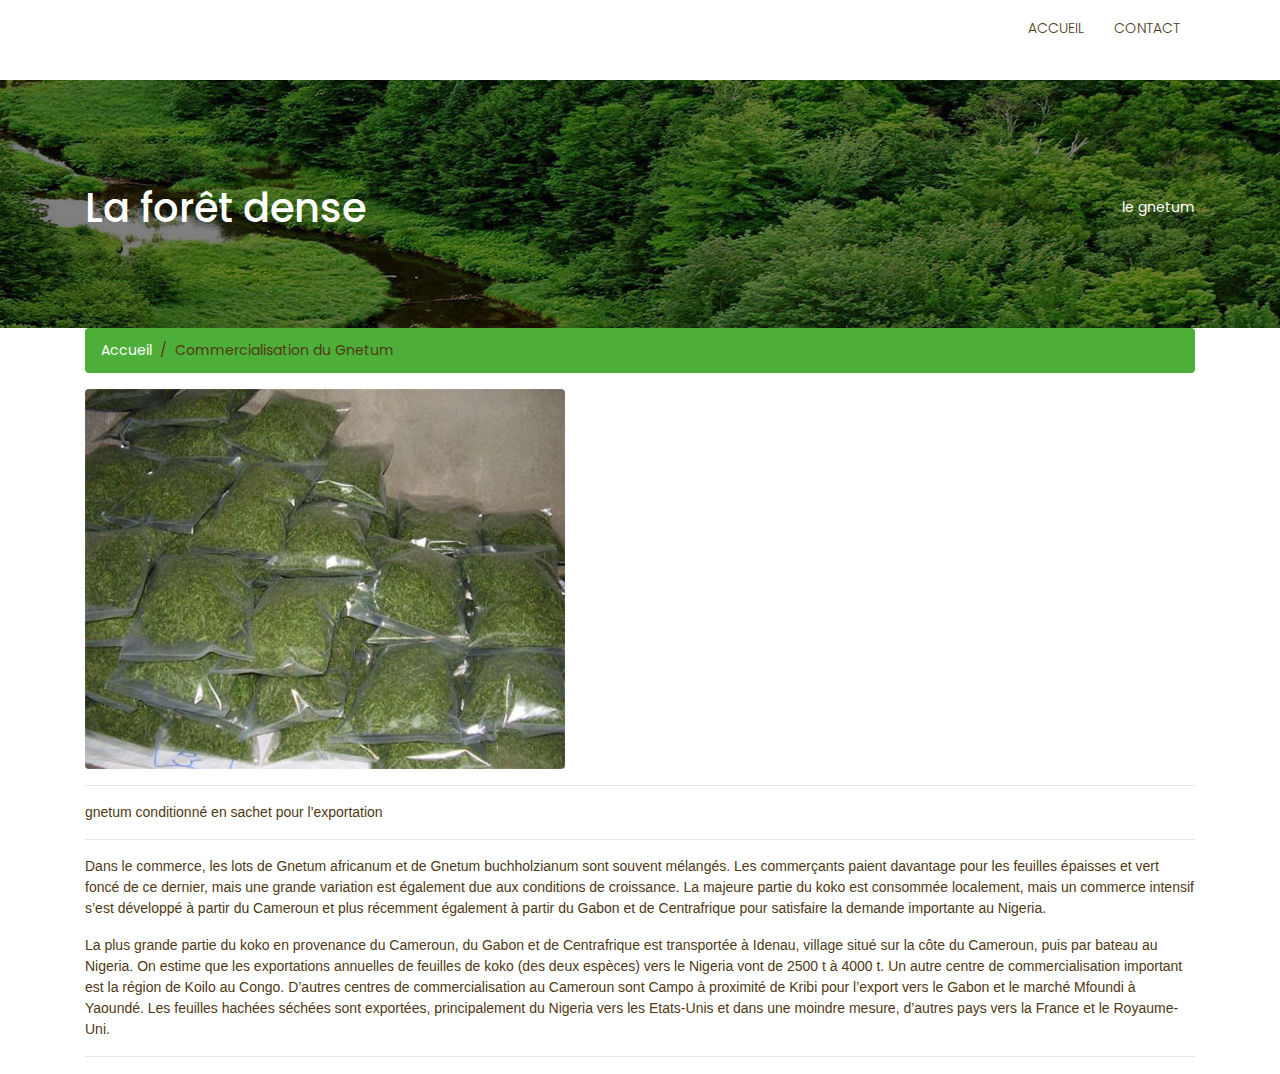
<file: commercialisation.html>
<!DOCTYPE html>
<html lang="en">
<head>
	<meta charset="utf-8">
	<meta name="viewport" content="width=device-width, initial-scale=1, shrink-to-fit=no">
	<meta name="description" content="">
	<meta name="author" content="">
	<title>Le GNETUM en Afrique Centrale - Commercialisation</title>
	<!-- Bootstrap core CSS -->
	<link href="vendor/bootstrap/css/bootstrap.min.css" rel="stylesheet">
	<!-- Fontawesome CSS -->
	<link href="css/all.css" rel="stylesheet">
	<!-- Custom styles for this template -->
	<link href="css/style.css" rel="stylesheet">
   <style>
      p{
         font-family:Verdana, Geneva, Tahoma, sans-serif;
         
      }
   </style>
</head>
<body>
    <!-- Navigation -->
    <nav class="navbar fixed-top navbar-expand-lg navbar-dark bg-light top-nav fixed-top">
        <div class="container">
            <a class="navbar-brand" href="index.html">
            <!-- <img src="images/logo.png" alt="logo" /> -->
            </a>
            <button class="navbar-toggler navbar-toggler-right" type="button" data-toggle="collapse" data-target="#navbarResponsive" aria-controls="navbarResponsive" aria-expanded="false" aria-label="Toggle navigation">
				<span class="fas fa-bars"></span>
            </button>
            <div class="collapse navbar-collapse" id="navbarResponsive">
               <ul class="navbar-nav ml-auto">
                  <li class="nav-item">
                     <a class="nav-link" href="index.html">Accueil</a>
                  </li>
                  
                  
                 
                  <li class="nav-item">
                     <a class="nav-link" href="contact.html">Contact</a>
                  </li>
               </ul>
            </div>
        </div>
    </nav>
	
	<!-- full Title -->
	<div class="full-title">
		<div class="container">
			<!-- Page Heading/Breadcrumbs -->
			<h1 class="mt-4 mb-3"> La forêt dense
				<small>le gnetum</small>
			</h1>
		</div>
	</div>

    <!-- Page Content -->
    <div class="container">
		<div class="breadcrumb-main">
			<ol class="breadcrumb">
				<li class="breadcrumb-item">
					<a href="index.html">Accueil</a>
				</li>
				<li class="breadcrumb-item ">Commercialisation du Gnetum</li>
			</ol>
		</div>

		<div class="row">
        <!-- Post Content Column -->
			<div class="col-lg-12">

				<!-- Preview Image -->
				<img class="img-fluid rounded" src="KOKO/koko16-1.jpg" alt="" />
				<hr>
					<!-- Date/Time -->
					<p>gnetum conditionné en sachet pour l'exportation</p>
				<hr>
				<!-- Post Content -->
				<p>Dans le commerce, les lots de Gnetum africanum et de Gnetum buchholzianum sont souvent mélangés. 
               Les commerçants paient davantage pour les feuilles épaisses et vert foncé de ce dernier, mais une 
               grande variation est également due aux conditions de croissance. La majeure partie du koko est 
               consommée localement, mais un commerce intensif s’est développé à partir du Cameroun et plus 
               récemment également à partir du Gabon et de Centrafrique pour satisfaire la demande importante 
               au Nigeria. 
            </p>

				<p>
               La plus grande partie du koko en provenance du Cameroun, du Gabon et de Centrafrique 
               est transportée à Idenau, village situé sur la côte du Cameroun, puis par bateau au Nigeria. 
               On estime que les exportations annuelles de feuilles de koko (des deux espèces) 
               vers le Nigeria vont de 2500 t à 4000 t. Un autre centre de commercialisation important 
               est la région de Koilo au Congo. D’autres centres de commercialisation au Cameroun sont Campo à 
               proximité de Kribi pour l’export vers le Gabon et le marché Mfoundi à Yaoundé.
               Les feuilles hachées séchées sont exportées, principalement du Nigeria vers les Etats-Unis et 
               dans une moindre mesure, d’autres pays vers la France et le Royaume-Uni.
            </p>
            
				

			<hr>

			
			

         
        <!-- Sidebar Widgets Column -->
        <div class="col-md-4 blog-right-side">

          <!-- Search Widget -->
         

          <!-- Categories Widget -->   

          <!-- Side Widget -->
         
        </div>

      </div>
      <!-- /.row -->

    </div>
    <!-- /.container -->

    <!--footer starts from here-->
    
<!-- Bootstrap core JavaScript -->
<script src="vendor/jquery/jquery.min.js"></script>
<script src="vendor/bootstrap/js/bootstrap.bundle.min.js"></script>
</body>
</html>
</file>
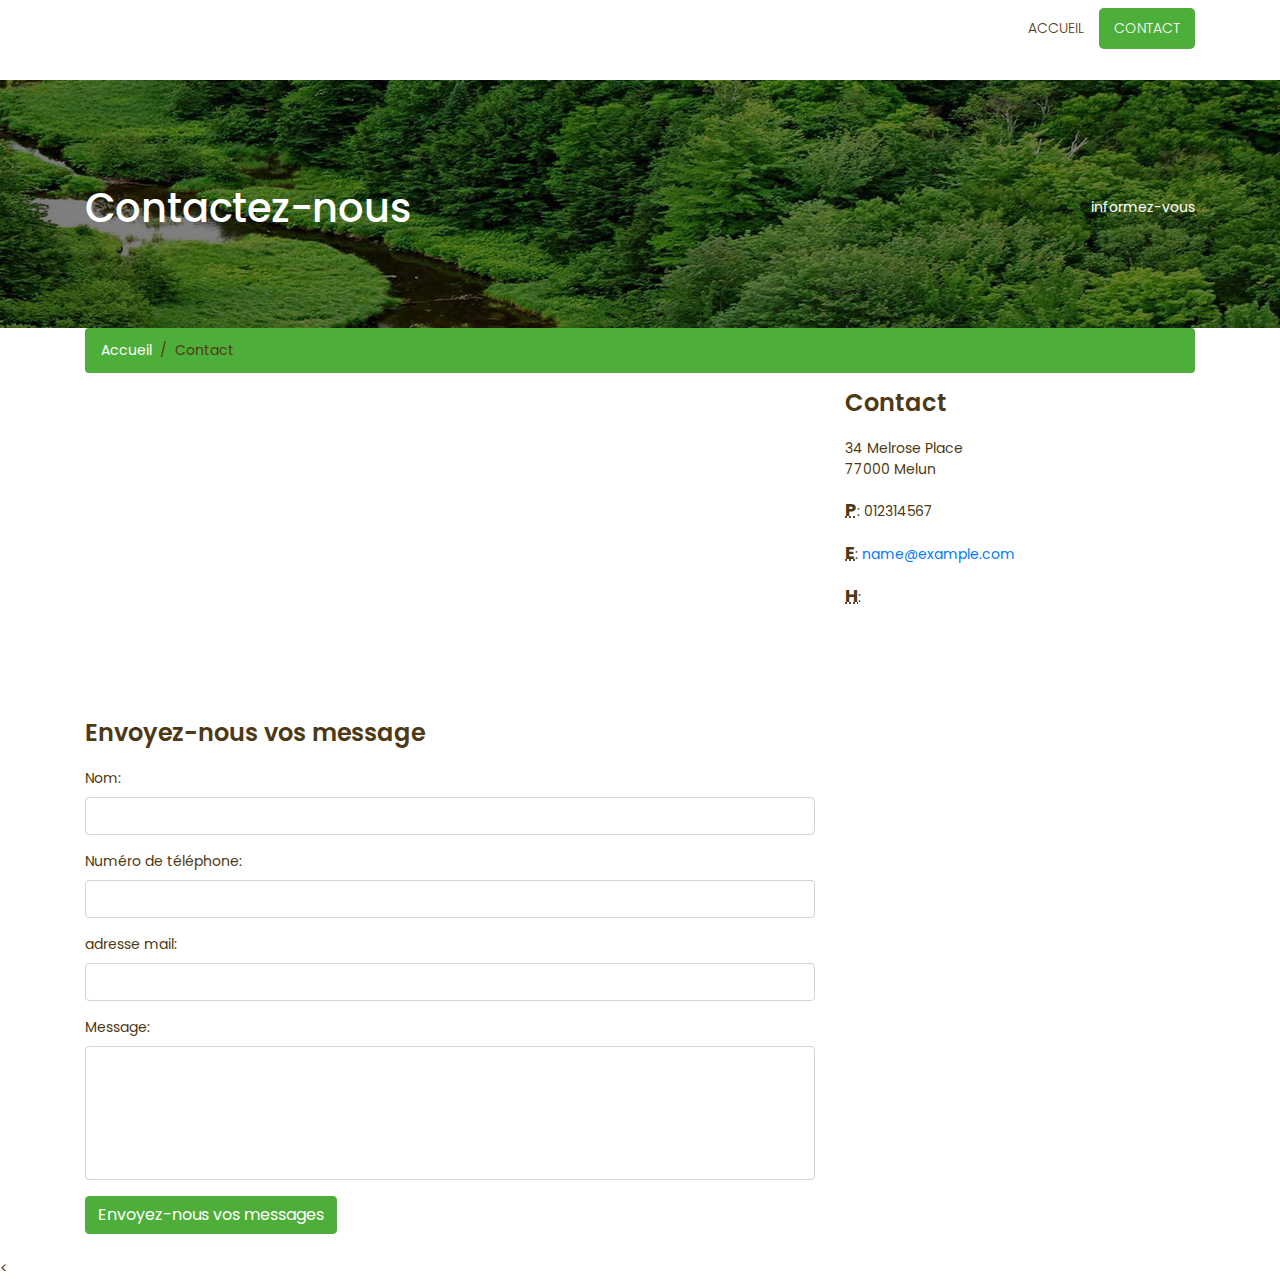
<file: contact.html>
<!DOCTYPE html>
<html lang="en">
<head>
	<meta charset="utf-8">
	<meta name="viewport" content="width=device-width, initial-scale=1, shrink-to-fit=no">
	<meta name="description" content="">
	<meta name="author" content="">
	<title>Le GNETUM en Afrique Centrale - Contact </title>
	<!-- Bootstrap core CSS -->
	<link href="vendor/bootstrap/css/bootstrap.min.css" rel="stylesheet">
	<!-- Fontawesome CSS -->
	<link href="css/all.css" rel="stylesheet">
	<!-- Custom styles for this template -->
	<link href="css/style.css" rel="stylesheet">
</head>
<body>
    <!-- Navigation -->
    <nav class="navbar fixed-top navbar-expand-lg navbar-dark bg-light top-nav fixed-top">
        <div class="container">
            <a class="navbar-brand" href="index.html">
            <!-- <img src="images/logo.png" alt="logo" /> -->
            </a>
            <button class="navbar-toggler navbar-toggler-right" type="button" data-toggle="collapse" data-target="#navbarResponsive" aria-controls="navbarResponsive" aria-expanded="false" aria-label="Toggle navigation">
				<span class="fas fa-bars"></span>
            </button>
            <div class="collapse navbar-collapse" id="navbarResponsive">
               <ul class="navbar-nav ml-auto">
                  <li class="nav-item">
                     <a class="nav-link" href="index.html">Accueil</a>
                  </li>
                  
                  
                  
                  
                  <li class="nav-item">
                     <a class="nav-link active" href="contact.html">Contact</a>
                  </li>
               </ul>
            </div>
        </div>
    </nav>
	
	<!-- full Title -->
	<div class="full-title">
		<div class="container">
			<!-- Page Heading/Breadcrumbs -->
			<h1 class="mt-4 mb-3">Contactez-nous
				<small>informez-vous</small>
			</h1>
		</div>
	</div>

    <!-- Page Content -->
    <div class="container">
		<div class="breadcrumb-main">
			<ol class="breadcrumb">
				<li class="breadcrumb-item">
					<a href="index.html">Accueil</a>
				</li>
				<li class="breadcrumb-item active">Contact</li>
			</ol>
		</div>

      <!-- Content Row -->
      <div class="row">
        <!-- Map Column -->
        <div class="col-lg-8 mb-4">
          <!-- Embedded Google Map -->
          <iframe width="100%" height="300px" frameborder="0" scrolling="no" marginheight="0" marginwidth="0" src="http://maps.google.com/maps?hl=en&amp;ie=UTF8&amp;ll=37.0625,-95.677068&amp;spn=56.506174,79.013672&amp;t=m&amp;z=4&amp;output=embed"></iframe>
        </div>
        <!-- Contact Details Column -->
        <div class="col-lg-4 mb-4 contact-right">
          <h3>Contact </h3>
          <p>
            34 Melrose Place
            <br> 77000 Melun
            <br>
          </p>
          <p>
            <abbr title="Téléphone">P</abbr>: 012314567
          </p>
          <p>
            <abbr title="Email">E</abbr>:
            <a href="mailto:name@example.com">name@example.com
            </a>
          </p>
          <p>
            <abbr title="Hours">H</abbr>: 
          </p>
        </div>
      </div>
      <!-- /.row -->

      <!-- Contact Form -->
      <!-- In order to set the email address and subject line for the contact form go to the bin/contact_me.php file. -->
      <div class="row">
        <div class="col-lg-8 mb-4 contact-left">
          <h3>Envoyez-nous vos message</h3>
          <form name="sentMessage" id="contactForm" novalidate>
            <div class="control-group form-group">
              <div class="controls">
                <label>Nom:</label>
                <input type="text" class="form-control" id="name" required data-validation-required-message="Please enter your name.">
                <p class="help-block"></p>
              </div>
            </div>
            <div class="control-group form-group">
              <div class="controls">
                <label>Numéro de téléphone:</label>
                <input type="tel" class="form-control" id="phone" required data-validation-required-message="Please enter your phone number.">
              </div>
            </div>
            <div class="control-group form-group">
              <div class="controls">
                <label>adresse mail:</label>
                <input type="email" class="form-control" id="email" required data-validation-required-message="Please enter your email address.">
              </div>
            </div>
            <div class="control-group form-group">
              <div class="controls">
                <label>Message:</label>
                <textarea rows="5" cols="100" class="form-control" id="message" required data-validation-required-message="Please enter your message" maxlength="999" style="resize:none"></textarea>
              </div>
            </div>
            <div id="success"></div>
            <!-- For success/fail messages -->
            <button type="submit" class="btn btn-primary" id="sendMessageButton">Envoyez-nous vos messages</button>
          </form>
        </div>

      </div>
      <!-- /.row -->

    </div>
    <!-- /.container -->

    
		<

<!-- Bootstrap core JavaScript -->
<script src="vendor/jquery/jquery.min.js"></script>
<script src="vendor/bootstrap/js/bootstrap.bundle.min.js"></script>
<!-- Contact form JavaScript -->
<script src="js/jqBootstrapValidation.js"></script>
<script src="js/contact_me.js"></script>
</body>
</html>
</file>
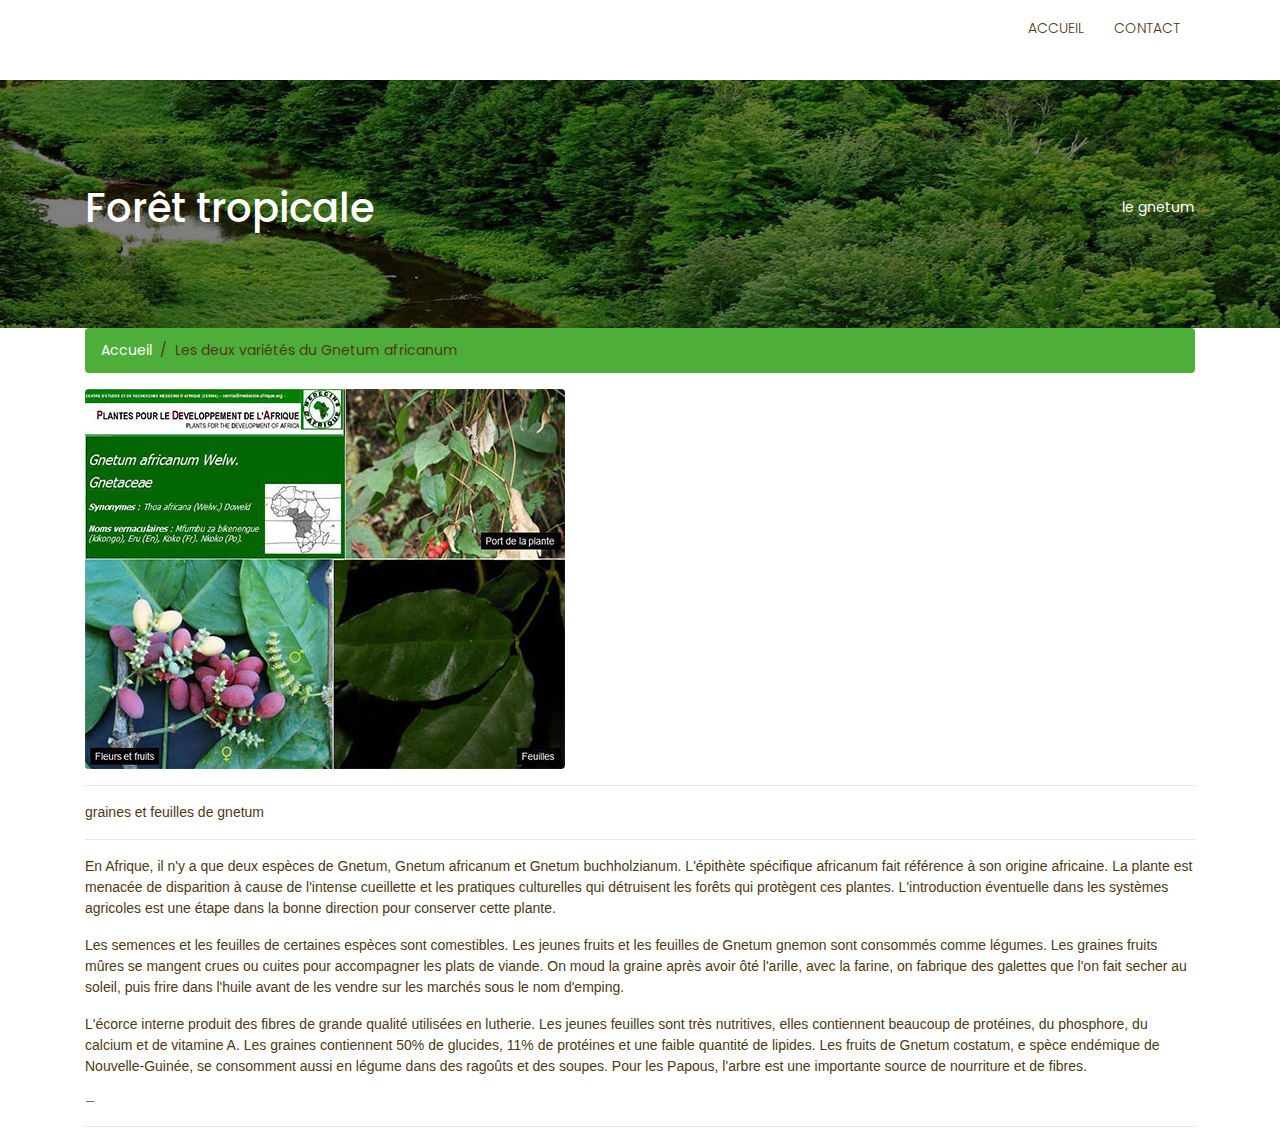
<file: differentes-variétés.html>
<!DOCTYPE html>
<html lang="en">
<head>
	<meta charset="utf-8">
	<meta name="viewport" content="width=device-width, initial-scale=1, shrink-to-fit=no">
	<meta name="description" content="">
	<meta name="author" content="">
	<title>N & LW Lawn Care - Landscaping Bootstrap4 HTML5 Responsive Template </title>
	<!-- Bootstrap core CSS -->
	<link href="vendor/bootstrap/css/bootstrap.min.css" rel="stylesheet">
	<!-- Fontawesome CSS -->
	<link href="css/all.css" rel="stylesheet">
	<!-- Custom styles for this template -->
	<link href="css/style.css" rel="stylesheet">
   <style>
      p{
         font-family:Verdana, Geneva, Tahoma, sans-serif;
         
      }
   </style>
</head>
<body>
    <!-- Navigation -->
    <nav class="navbar fixed-top navbar-expand-lg navbar-dark bg-light top-nav fixed-top">
        <div class="container">
            <a class="navbar-brand" href="index.html">
            <!-- <img src="images/logo.png" alt="logo" /> -->
            </a>
            <button class="navbar-toggler navbar-toggler-right" type="button" data-toggle="collapse" data-target="#navbarResponsive" aria-controls="navbarResponsive" aria-expanded="false" aria-label="Toggle navigation">
				<span class="fas fa-bars"></span>
            </button>
            <div class="collapse navbar-collapse" id="navbarResponsive">
               <ul class="navbar-nav ml-auto">
                  <li class="nav-item">
                     <a class="nav-link" href="index.html">Accueil</a>
                  </li>
                  
                  
                  
                  
                  <li class="nav-item">
                     <a class="nav-link" href="contact.html">Contact</a>
                  </li>
               </ul>
            </div>
        </div>
    </nav>
	
	<!-- full Title -->
	<div class="full-title">
		<div class="container">
			<!-- Page Heading/Breadcrumbs -->
			<h1 class="mt-4 mb-3">Forêt tropicale
				<small>le gnetum</small>
			</h1>
		</div>
	</div>

    <!-- Page Content -->
    <div class="container">
		<div class="breadcrumb-main">
			<ol class="breadcrumb">
				<li class="breadcrumb-item">
					<a href="index.html">Accueil</a>
				</li>
				<li class="breadcrumb-item ">Les deux variétés du Gnetum africanum</li>
			</ol>
		</div>

		<div class="row">
        <!-- Post Content Column -->
			<div class="col-lg-12">

				<!-- Preview Image -->
				<img class="img-fluid rounded" src="KOKO/koko10-1.jpg" alt="" />
				<hr>
					<!-- Date/Time -->
					<p>graines et feuilles de gnetum</p>
				<hr>
				<!-- Post Content -->
				
					<p>En Afrique, il n'y a que deux espèces de Gnetum, Gnetum africanum et Gnetum buchholzianum. 
                  L'épithète spécifique africanum fait référence à son origine africaine.
                  La plante est menacée de disparition à cause de l'intense cueillette et 
                  les pratiques culturelles qui détruisent les forêts qui protègent ces plantes. 
                  L'introduction éventuelle dans les systèmes agricoles est une étape dans la bonne 
                  direction pour conserver cette plante.
                  </p>
                  <p>Les semences et les feuilles de certaines espèces sont comestibles. 
                     Les jeunes fruits et les feuilles de Gnetum gnemon sont consommés 
                     comme légumes. Les graines fruits mûres se mangent crues ou cuites 
                     pour accompagner les plats de viande. On moud la graine après avoir 
                     ôté l'arille, avec la farine, on fabrique des galettes que l'on fait
                      secher au soleil, puis frire dans l'huile avant de les vendre sur
                       les marchés sous le nom d'emping. 
                     </p> 
                       <p>L'écorce interne produit des 
                       fibres de grande qualité utilisées en lutherie. Les jeunes 
                       feuilles sont très nutritives, elles contiennent beaucoup de 
                       protéines, du phosphore, du calcium et de vitamine A. 
                       Les graines contiennent 50% de glucides, 11% de protéines et une 
                       faible quantité de lipides. Les fruits de Gnetum costatum, e
                       spèce endémique de Nouvelle-Guinée, se consomment aussi en 
                       légume dans des ragoûts et des soupes. 
                       Pour les Papous, l'arbre est une importante source de nourriture
                        et de fibres.
                  </p>
					<footer class="blockquote-footer">
						<cite title="Source Title"></cite>
					</footer>
				</blockquote>

				

			<hr>

			
			

         
        <!-- Sidebar Widgets Column -->
        <div class="col-md-4 blog-right-side">

          <!-- Search Widget -->
         

          <!-- Categories Widget -->   

          <!-- Side Widget -->
         
        </div>

      </div>
      <!-- /.row -->

    </div>
    <!-- /.container -->

    <!--footer starts from here-->
    
<!-- Bootstrap core JavaScript -->
<script src="vendor/jquery/jquery.min.js"></script>
<script src="vendor/bootstrap/js/bootstrap.bundle.min.js"></script>
</body>
</html>
</file>
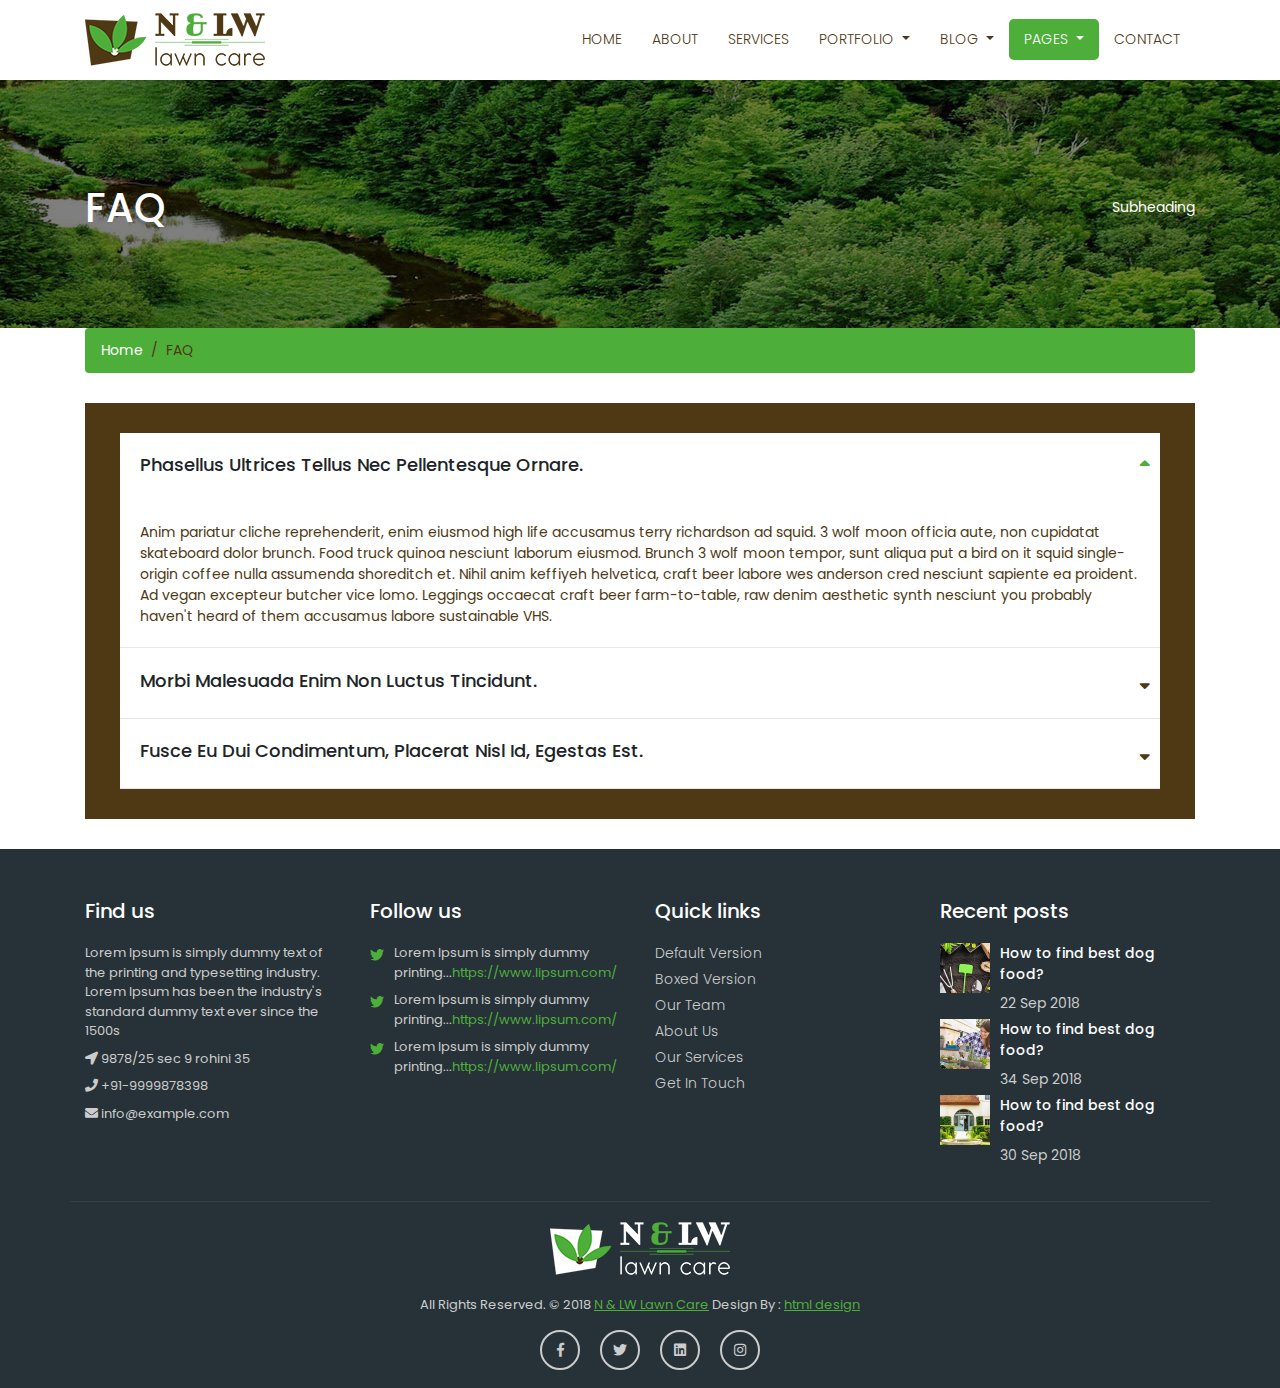
<file: faq.html>
<!DOCTYPE html>
<html lang="en">
<head>
	<meta charset="utf-8">
	<meta name="viewport" content="width=device-width, initial-scale=1, shrink-to-fit=no">
	<meta name="description" content="">
	<meta name="author" content="">
	<title>N & LW Lawn Care - Landscaping Bootstrap4 HTML5 Responsive Template </title>
	<!-- Bootstrap core CSS -->
	<link href="vendor/bootstrap/css/bootstrap.min.css" rel="stylesheet">
	<!-- Fontawesome CSS -->
	<link href="css/all.css" rel="stylesheet">
	<!-- Custom styles for this template -->
	<link href="css/style.css" rel="stylesheet">
</head>
<body>
    <!-- Navigation -->
    <nav class="navbar fixed-top navbar-expand-lg navbar-dark bg-light top-nav fixed-top">
        <div class="container">
            <a class="navbar-brand" href="index.html">
            <img src="images/logo.png" alt="logo" />
            </a>
            <button class="navbar-toggler navbar-toggler-right" type="button" data-toggle="collapse" data-target="#navbarResponsive" aria-controls="navbarResponsive" aria-expanded="false" aria-label="Toggle navigation">
				<span class="fas fa-bars"></span>
            </button>
            <div class="collapse navbar-collapse" id="navbarResponsive">
               <ul class="navbar-nav ml-auto">
                  <li class="nav-item">
                     <a class="nav-link" href="index.html">Home</a>
                  </li>
                  <li class="nav-item">
                     <a class="nav-link" href="about.html">About</a>
                  </li>
                  <li class="nav-item">
                     <a class="nav-link" href="services.html">Services</a>
                  </li>
                  <li class="nav-item dropdown">
                     <a class="nav-link dropdown-toggle" href="#" id="navbarDropdownPortfolio" data-toggle="dropdown" aria-haspopup="true" aria-expanded="false">
                     Portfolio
                     </a>
                     <div class="dropdown-menu dropdown-menu-right" aria-labelledby="navbarDropdownPortfolio">
                        <a class="dropdown-item" href="portfolio-1-col.html">1 Column Portfolio</a>
                        <a class="dropdown-item" href="portfolio-2-col.html">2 Column Portfolio</a>
                        <a class="dropdown-item" href="portfolio-3-col.html">3 Column Portfolio</a>
                        <a class="dropdown-item" href="portfolio-4-col.html">4 Column Portfolio</a>
                        <a class="dropdown-item" href="portfolio-item.html">Single Portfolio Item</a>
                     </div>
                  </li>
                  <li class="nav-item dropdown">
                     <a class="nav-link dropdown-toggle" href="#" id="navbarDropdownBlog" data-toggle="dropdown" aria-haspopup="true" aria-expanded="false">
                     Blog
                     </a>
                     <div class="dropdown-menu dropdown-menu-right" aria-labelledby="navbarDropdownBlog">
                        <a class="dropdown-item" href="blog-home-1.html">Blog Home 1</a>
                        <a class="dropdown-item" href="blog-home-2.html">Blog Home 2</a>
                        <a class="dropdown-item" href="blog-post.html">Blog Post</a>
                     </div>
                  </li>
                  <li class="nav-item dropdown">
                     <a class="nav-link active dropdown-toggle" href="#" id="navbarDropdownBlog" data-toggle="dropdown" aria-haspopup="true" aria-expanded="false">
                     Pages
                     </a>
                     <div class="dropdown-menu dropdown-menu-right" aria-labelledby="navbarDropdownBlog">
                        <a class="dropdown-item" href="faq.html">FAQ</a>
                        <a class="dropdown-item" href="404.html">404</a>
                        <a class="dropdown-item" href="pricing.html">Pricing Table</a>
                     </div>
                  </li>
                  <li class="nav-item">
                     <a class="nav-link" href="contact.html">Contact</a>
                  </li>
               </ul>
            </div>
        </div>
    </nav>

	<!-- full Title -->
	<div class="full-title">
		<div class="container">
			<!-- Page Heading/Breadcrumbs -->
			<h1 class="mt-4 mb-3">FAQ
				<small>Subheading</small>
			</h1>
		</div>
	</div>
	
    <!-- Page Content -->
    <div class="container">
		<div class="breadcrumb-main">
			<ol class="breadcrumb">
				<li class="breadcrumb-item">
					<a href="index.html">Home</a>
				</li>
				<li class="breadcrumb-item active">FAQ</li>
			</ol>
		</div>

		<div class="faq-main">
			<div class="" id="accordion" role="tablist" aria-multiselectable="true">
				<div class="card accordion-single">
				  <div class="card-header" role="tab" id="headingOne">
					<h5 class="mb-0">
					  <a data-toggle="collapse" data-parent="#accordion" href="#collapseOne" aria-expanded="true" aria-controls="collapseOne">Phasellus ultrices tellus nec pellentesque ornare.</a>
					</h5>
				  </div>

				  <div id="collapseOne" class="collapse show" role="tabpanel" aria-labelledby="headingOne">
					<div class="card-body">
					  Anim pariatur cliche reprehenderit, enim eiusmod high life accusamus terry richardson ad squid. 3 wolf moon officia aute, non cupidatat skateboard dolor brunch. Food truck quinoa nesciunt laborum eiusmod. Brunch 3 wolf moon tempor, sunt aliqua put a bird on it squid single-origin coffee nulla assumenda shoreditch et. Nihil anim keffiyeh helvetica, craft beer labore wes anderson cred nesciunt sapiente ea proident. Ad vegan excepteur butcher vice lomo. Leggings occaecat craft beer farm-to-table, raw denim aesthetic synth nesciunt you probably haven't heard of them accusamus labore sustainable VHS.
					</div>
				  </div>
				</div>
				<div class="card accordion-single">
				  <div class="card-header" role="tab" id="headingTwo">
					<h5 class="mb-0">
					  <a class="collapsed" data-toggle="collapse" data-parent="#accordion" href="#collapseTwo" aria-expanded="false" aria-controls="collapseTwo">Morbi malesuada enim non luctus tincidunt.</a>
					</h5>
				  </div>
				  <div id="collapseTwo" class="collapse" role="tabpanel" aria-labelledby="headingTwo">
					<div class="card-body">
					  Anim pariatur cliche reprehenderit, enim eiusmod high life accusamus terry richardson ad squid. 3 wolf moon officia aute, non cupidatat skateboard dolor brunch. Food truck quinoa nesciunt laborum eiusmod. Brunch 3 wolf moon tempor, sunt aliqua put a bird on it squid single-origin coffee nulla assumenda shoreditch et. Nihil anim keffiyeh helvetica, craft beer labore wes anderson cred nesciunt sapiente ea proident. Ad vegan excepteur butcher vice lomo. Leggings occaecat craft beer farm-to-table, raw denim aesthetic synth nesciunt you probably haven't heard of them accusamus labore sustainable VHS.
					</div>
				  </div>
				</div>
				<div class="card accordion-single">
				  <div class="card-header" role="tab" id="headingThree">
					<h5 class="mb-0">
					  <a class="collapsed" data-toggle="collapse" data-parent="#accordion" href="#collapseThree" aria-expanded="false" aria-controls="collapseThree">Fusce eu dui condimentum, placerat nisl id, egestas est.</a>
					</h5>
				  </div>
				  <div id="collapseThree" class="collapse" role="tabpanel" aria-labelledby="headingThree">
					<div class="card-body">
					  Anim pariatur cliche reprehenderit, enim eiusmod high life accusamus terry richardson ad squid. 3 wolf moon officia aute, non cupidatat skateboard dolor brunch. Food truck quinoa nesciunt laborum eiusmod. Brunch 3 wolf moon tempor, sunt aliqua put a bird on it squid single-origin coffee nulla assumenda shoreditch et. Nihil anim keffiyeh helvetica, craft beer labore wes anderson cred nesciunt sapiente ea proident. Ad vegan excepteur butcher vice lomo. Leggings occaecat craft beer farm-to-table, raw denim aesthetic synth nesciunt you probably haven't heard of them accusamus labore sustainable VHS.
					</div>
				  </div>
				</div>
			</div>
		</div>

    </div>
    <!-- /.container -->

    <!--footer starts from here-->
    <footer class="footer">
        <div class="container bottom_border">
            <div class="row">
               <div class="col-lg-3 col-md-6 col-sm-6 col">
					<h5 class="headin5_amrc col_white_amrc pt2">Find us</h5>
					<!--headin5_amrc-->
					<p class="mb10">Lorem Ipsum is simply dummy text of the printing and typesetting industry. Lorem Ipsum has been the industry's standard dummy text ever since the 1500s</p>
					<p><i class="fa fa-location-arrow"></i> 9878/25 sec 9 rohini 35 </p>
					<p><i class="fa fa-phone"></i> +91-9999878398 </p>
					<p><i class="fa fa fa-envelope"></i> info@example.com </p>
               </div>
               <div class="col-lg-3 col-md-6 col-sm-6 col">
					<h5 class="headin5_amrc col_white_amrc pt2">Follow us</h5>
					<!--headin5_amrc ends here-->
					<ul class="footer_ul2_amrc">
						<li>
							<a href="#"><i class="fab fa-twitter fleft padding-right"></i> </a>
							<p>Lorem Ipsum is simply dummy printing...<a href="#">https://www.lipsum.com/</a></p>
						</li>
						<li>
							<a href="#"><i class="fab fa-twitter fleft padding-right"></i> </a>
							<p>Lorem Ipsum is simply dummy printing...<a href="#">https://www.lipsum.com/</a></p>
						</li>
						<li>
							<a href="#"><i class="fab fa-twitter fleft padding-right"></i> </a>
							<p>Lorem Ipsum is simply dummy printing...<a href="#">https://www.lipsum.com/</a></p>
						</li>
					</ul>
					<!--footer_ul2_amrc ends here-->
				</div>
				<div class="col-lg-3 col-md-6 col-sm-6">
					<h5 class="headin5_amrc col_white_amrc pt2">Quick links</h5>
					<!--headin5_amrc-->
					<ul class="footer_ul_amrc">
						<li><a href="#">Default Version</a></li>
						<li><a href="#">Boxed Version</a></li>
						<li><a href="#">Our Team </a></li>
						<li><a href="#">About Us</a></li>
						<li><a href="#">Our Services</a></li>
						<li><a href="#">Get In Touch</a></li>
					</ul>
					<!--footer_ul_amrc ends here-->
				</div>
				<div class="col-lg-3 col-md-6 col-sm-6 ">
					<h5 class="headin5_amrc col_white_amrc pt2">Recent posts</h5>
					<!--headin5_amrc-->
					<ul class="footer_ul_amrc">
						<li class="media">
							<div class="media-left">
								<img class="img-fluid" src="images/post-img-01.jpg" alt="" />
							</div>
							<div class="media-body">
								<p>How to find best dog food?</p>
								<span>22 Sep 2018</span>
							</div>
						</li>
						<li class="media">
							<div class="media-left">
								<img class="img-fluid" src="images/post-img-02.jpg" alt="" />
							</div>
							<div class="media-body">
								<p>How to find best dog food?</p>
								<span>34 Sep 2018</span>
							</div>
						</li>
						<li class="media">
							<div class="media-left">
								<img class="img-fluid" src="images/post-img-03.jpg" alt="" />
							</div>
							<div class="media-body">
								<p>How to find best dog food?</p>
								<span>30 Sep 2018</span>
							</div>
						</li>
					</ul>
					<!--footer_ul_amrc ends here-->
				</div>
			</div>
		</div>
        <div class="container">
            <div class="footer-logo">
				<a href="#"><img src="images/footer-logo.png" alt="" /></a>
			</div>
            <!--foote_bottom_ul_amrc ends here-->
            <p class="copyright text-center">All Rights Reserved. &copy; 2018 <a href="#">N & LW Lawn Care</a> Design By : 
				<a href="https://html.design/">html design</a>
            </p>
            <ul class="social_footer_ul">
				<li><a href="#"><i class="fab fa-facebook-f"></i></a></li>
				<li><a href="#"><i class="fab fa-twitter"></i></a></li>
				<li><a href="#"><i class="fab fa-linkedin"></i></a></li>
				<li><a href="#"><i class="fab fa-instagram"></i></a></li>
            </ul>
            <!--social_footer_ul ends here-->
        </div>
    </footer>

<!-- Bootstrap core JavaScript -->
<script src="vendor/jquery/jquery.min.js"></script>
<script src="vendor/bootstrap/js/bootstrap.bundle.min.js"></script>
</body>
</html>
</file>
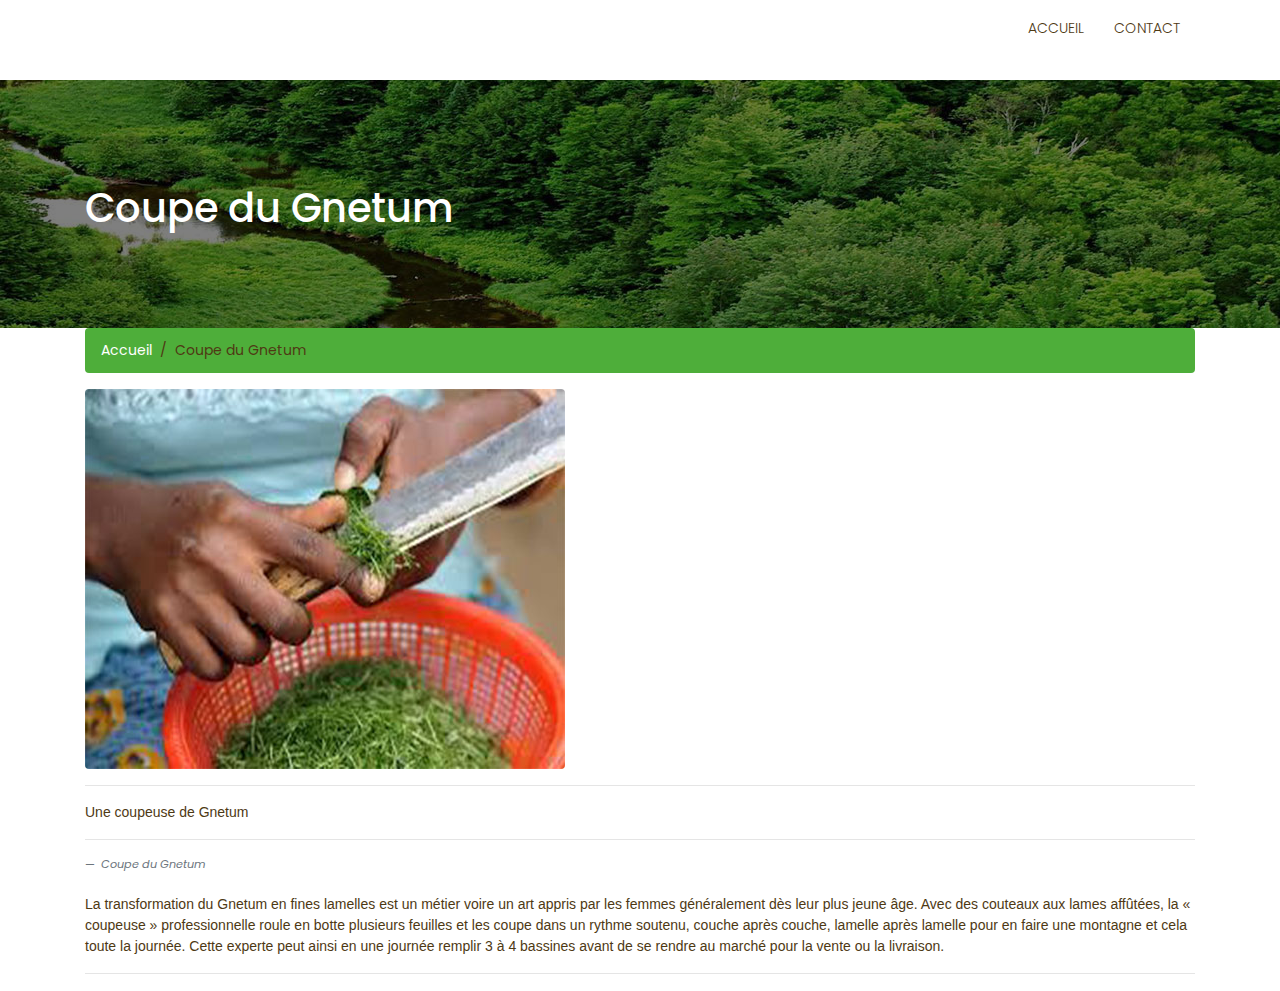
<file: La-coupe-en-fine-lamelle.html>
<!DOCTYPE html>
<html lang="en">
<head>
	<meta charset="utf-8">
	<meta name="viewport" content="width=device-width, initial-scale=1, shrink-to-fit=no">
	<meta name="description" content="">
	<meta name="author" content="">
	<title>Le GNETUM en Afrique Centrale - La découpe en fines lamelles</title>
	<!-- Bootstrap core CSS -->
	<link href="vendor/bootstrap/css/bootstrap.min.css" rel="stylesheet">
	<!-- Fontawesome CSS -->
	<link href="css/all.css" rel="stylesheet">
	<!-- Custom styles for this template -->
	<link href="css/style.css" rel="stylesheet">
   <style>
      p{
         font-family:Verdana, Geneva, Tahoma, sans-serif;
         
      }
   </style>
</head>
<body>
    <!-- Navigation -->
    <nav class="navbar fixed-top navbar-expand-lg navbar-dark bg-light top-nav fixed-top">
        <div class="container">
            <a class="navbar-brand" href="index.html">
            <!-- <img src="images/logo.png" alt="logo" /> -->
            </a>
            <button class="navbar-toggler navbar-toggler-right" type="button" data-toggle="collapse" data-target="#navbarResponsive" aria-controls="navbarResponsive" aria-expanded="false" aria-label="Toggle navigation">
				<span class="fas fa-bars"></span>
            </button>
            <div class="collapse navbar-collapse" id="navbarResponsive">
               <ul class="navbar-nav ml-auto">
                  <li class="nav-item">
                     <a class="nav-link" href="index.html">Accueil</a>
                  </li>
                  
                  
                  
                  
                  
                  <li class="nav-item">
                     <a class="nav-link" href="contact.html">Contact</a>
                  </li>
               </ul>
            </div>
        </div>
    </nav>
	
	<!-- full Title -->
	<div class="full-title">
		<div class="container">
			<!-- Page Heading/Breadcrumbs -->
			<h1 class="mt-4 mb-3">Coupe du Gnetum 
				<small></small>
			</h1>
		</div>
	</div>

    <!-- Page Content -->
    <div class="container">
		<div class="breadcrumb-main">
			<ol class="breadcrumb">
				<li class="breadcrumb-item">
					<a href="index.html">Accueil</a>
				</li>
				<li class="breadcrumb-item ">Coupe du Gnetum</li>
			</ol>
		</div>

		<div class="row">
        <!-- Post Content Column -->
			<div class="col-lg-12">

				<!-- Preview Image -->
				<img class="img-fluid rounded" src="KOKO/koko19-1.jpg" alt="" />
				<hr>
					<!-- Date/Time -->
					<p>Une coupeuse de Gnetum</p>
				<hr>
				<!-- Post Content -->
				
					<footer class="blockquote-footer">
						<cite title="Source Title">Coupe du Gnetum</cite>
                  
					</footer>
               <p> <br>La transformation du Gnetum en fines lamelles est un métier 
                  voire un art appris par les femmes généralement dès leur plus 
                  jeune âge. Avec des couteaux aux lames affûtées, la « coupeuse » 
                  professionnelle roule en botte plusieurs feuilles et les coupe dans 
                  un rythme soutenu, couche après couche, lamelle après lamelle pour 
                  en faire une montagne et cela toute la journée. Cette experte peut 
                  ainsi en une journée remplir 3 à 4 bassines avant de se rendre 
                  au marché pour la vente ou la livraison. 
               </p>
				</blockquote>

				

			<hr>

			
			

         
        <!-- Sidebar Widgets Column -->
        <div class="col-md-4 blog-right-side">

          <!-- Search Widget -->
         

          <!-- Categories Widget -->   

          <!-- Side Widget -->
         
        </div>

      </div>
      <!-- /.row -->

    </div>
    <!-- /.container -->

    <!--footer starts from here-->
    
<!-- Bootstrap core JavaScript -->
<script src="vendor/jquery/jquery.min.js"></script>
<script src="vendor/bootstrap/js/bootstrap.bundle.min.js"></script>
</body>
</html>
</file>
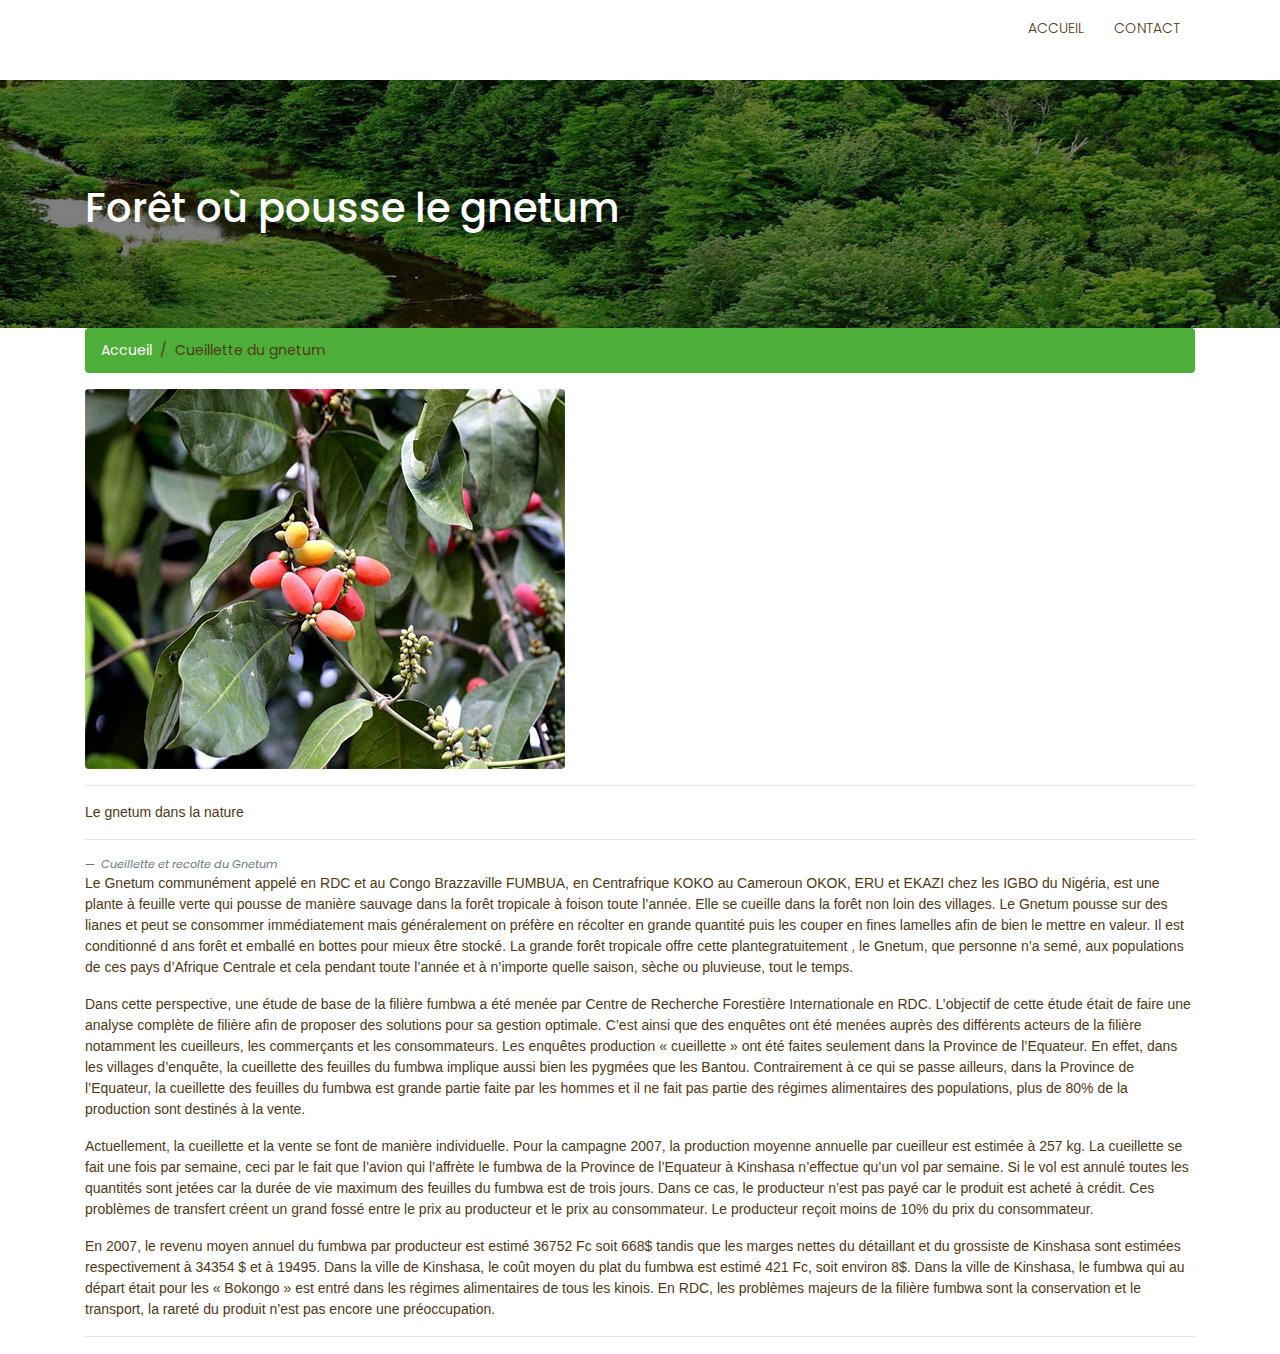
<file: la-cueillette.html>
<!DOCTYPE html>
<html lang="en">
<head>
	<meta charset="utf-8">
	<meta name="viewport" content="width=device-width, initial-scale=1, shrink-to-fit=no">
	<meta name="description" content="">
	<meta name="author" content="">
	<title>Le GNETUM en Afrique Centrale - cueillette </title>
	<!-- Bootstrap core CSS -->
	<link href="vendor/bootstrap/css/bootstrap.min.css" rel="stylesheet">
	<!-- Fontawesome CSS -->
	<link href="css/all.css" rel="stylesheet">
	<!-- Custom styles for this template -->
	<link href="css/style.css" rel="stylesheet">
   <style>
      p{
         font-family:Verdana, Geneva, Tahoma, sans-serif;
         
      }
   </style>
</head>
<body>
    <!-- Navigation -->
    <nav class="navbar fixed-top navbar-expand-lg navbar-dark bg-light top-nav fixed-top">
        <div class="container">
            <a class="navbar-brand" href="index.html">
            </img src="images/logo.png" alt="logo" />
            </a>
            <button class="navbar-toggler navbar-toggler-right" type="button" data-toggle="collapse" data-target="#navbarResponsive" aria-controls="navbarResponsive" aria-expanded="false" aria-label="Toggle navigation">
				<span class="fas fa-bars"></span>
            </button>
            <div class="collapse navbar-collapse" id="navbarResponsive">
               <ul class="navbar-nav ml-auto">
                  <li class="nav-item">
                     <a class="nav-link" href="index.html">Accueil</a>
                  </li>
                  
                  <li class="nav-item">
                     
                  
                  
                  
                  <li class="nav-item">
                     <a class="nav-link" href="contact.html">Contact</a>
                  </li>
               </ul>
            </div>
        </div>
    </nav>
	
	<!-- full Title -->
	<div class="full-title">
		<div class="container">
			<!-- Page Heading/Breadcrumbs -->
			<h1 class="mt-4 mb-3">Forêt où pousse le gnetum
				<small></small>
			</h1>
		</div>
	</div>

    <!-- Page Content -->
    <div class="container">
		<div class="breadcrumb-main">
			<ol class="breadcrumb">
				<li class="breadcrumb-item">
					<a href="index.html">Accueil</a>
				</li>
				<li class="breadcrumb-item ">Cueillette du gnetum</li>
			</ol>
		</div>

		<div class="row">
        <!-- Post Content Column -->
			<div class="col-lg-12">

				<!-- Preview Image -->
				<img class="img-fluid rounded" src="KOKO/koko6-1.jpg" alt="" />
				<hr>
					<!-- Date/Time -->
					<p>Le gnetum dans la nature</p>
				<hr>
				<!-- Post Content -->
				
					<footer class="blockquote-footer">
						<cite title="Source Title">Cueillette et recolte du Gnetum</cite>
					</footer>
				</blockquote>
                <p>
                   Le Gnetum communément appelé en RDC et au Congo Brazzaville FUMBUA, 
                    en Centrafrique KOKO au Cameroun OKOK, ERU et EKAZI chez les IGBO 
                    du Nigéria, est une plante à feuille verte qui pousse de manière 
                    sauvage dans la forêt tropicale à foison toute l’année. Elle se 
                    cueille dans la forêt non loin des villages. Le Gnetum pousse sur 
                    des lianes et peut se consommer immédiatement mais généralement on 
                    préfère en récolter en grande quantité puis les couper en fines 
                    lamelles afin de bien le mettre en valeur. Il est conditionné d
                    ans forêt et emballé en bottes pour mieux être stocké. 
                    La grande forêt tropicale offre cette plantegratuitement , le Gnetum, que personne
                     n’a semé, aux populations de ces pays d’Afrique Centrale  et cela pendant toute 
                     l’année et à n’importe quelle saison, sèche ou pluvieuse, tout le temps.</p>

				<p>Dans cette perspective, une étude de base de la filière fumbwa a été menée par Centre de Recherche Forestière Internationale en RDC. 
               L’objectif de cette étude était de faire une analyse complète de filière afin de proposer 
               des solutions pour sa gestion optimale. C’est ainsi que des enquêtes ont été menées auprès 
               des différents acteurs de la filière notamment les cueilleurs, les commerçants et les consommateurs. 
               Les enquêtes production « cueillette » ont été faites seulement dans la Province de l’Equateur. 
               En effet, dans les villages d’enquête, la cueillette des feuilles du fumbwa implique aussi bien 
               les pygmées que les Bantou. Contrairement à ce qui se passe ailleurs, dans la Province de l’Equateur, 
               la cueillette des feuilles du fumbwa est grande partie faite par les hommes et il ne fait pas partie des 
               régimes alimentaires des populations, plus de 80% de la production sont destinés à la vente.</p> 
               <p>
               Actuellement, la cueillette et la vente se font de manière individuelle. Pour la campagne 2007, la production 
               moyenne annuelle par cueilleur est estimée à 257 kg. La cueillette se fait une fois par semaine, ceci par le fait 
               que l’avion qui l’affrète le fumbwa de la Province de l’Equateur à Kinshasa n’effectue qu’un vol par semaine. 
               Si le vol est annulé toutes les quantités sont jetées car la durée de vie maximum des feuilles du fumbwa est de trois jours. 
               Dans ce cas, le producteur n’est pas payé car le produit est acheté à crédit. Ces problèmes de transfert créent un grand fossé 
               entre le prix au producteur et le prix au consommateur. Le producteur reçoit moins de 10% du prix du consommateur. 
               </p>
               <p>En 2007, le revenu moyen annuel du fumbwa par producteur est estimé 36752 Fc soit 668$ tandis que les marges nettes 
               du détaillant et du grossiste de Kinshasa sont estimées respectivement à 34354 $ et à 19495. Dans la ville de Kinshasa, 
               le coût moyen du plat du fumbwa est estimé 421 Fc, soit environ 8$. Dans la ville de Kinshasa, le fumbwa qui au départ 
               était pour les « Bokongo » est entré dans les régimes alimentaires de tous les kinois. En RDC, les problèmes majeurs de 
               la filière fumbwa sont la conservation et le transport, la rareté du produit n’est pas encore une préoccupation.
            </p>

			<hr>

			
			

         
        <!-- Sidebar Widgets Column -->
        <div class="col-md-4 blog-right-side">

          <!-- Search Widget -->
         

          <!-- Categories Widget -->   

          <!-- Side Widget -->
         
        </div>

      </div>
      <!-- /.row -->

    </div>
    <!-- /.container -->

    <!--footer starts from here-->
    
<!-- Bootstrap core JavaScript -->
<script src="vendor/jquery/jquery.min.js"></script>
<script src="vendor/bootstrap/js/bootstrap.bundle.min.js"></script>
</body>
</html>
</file>
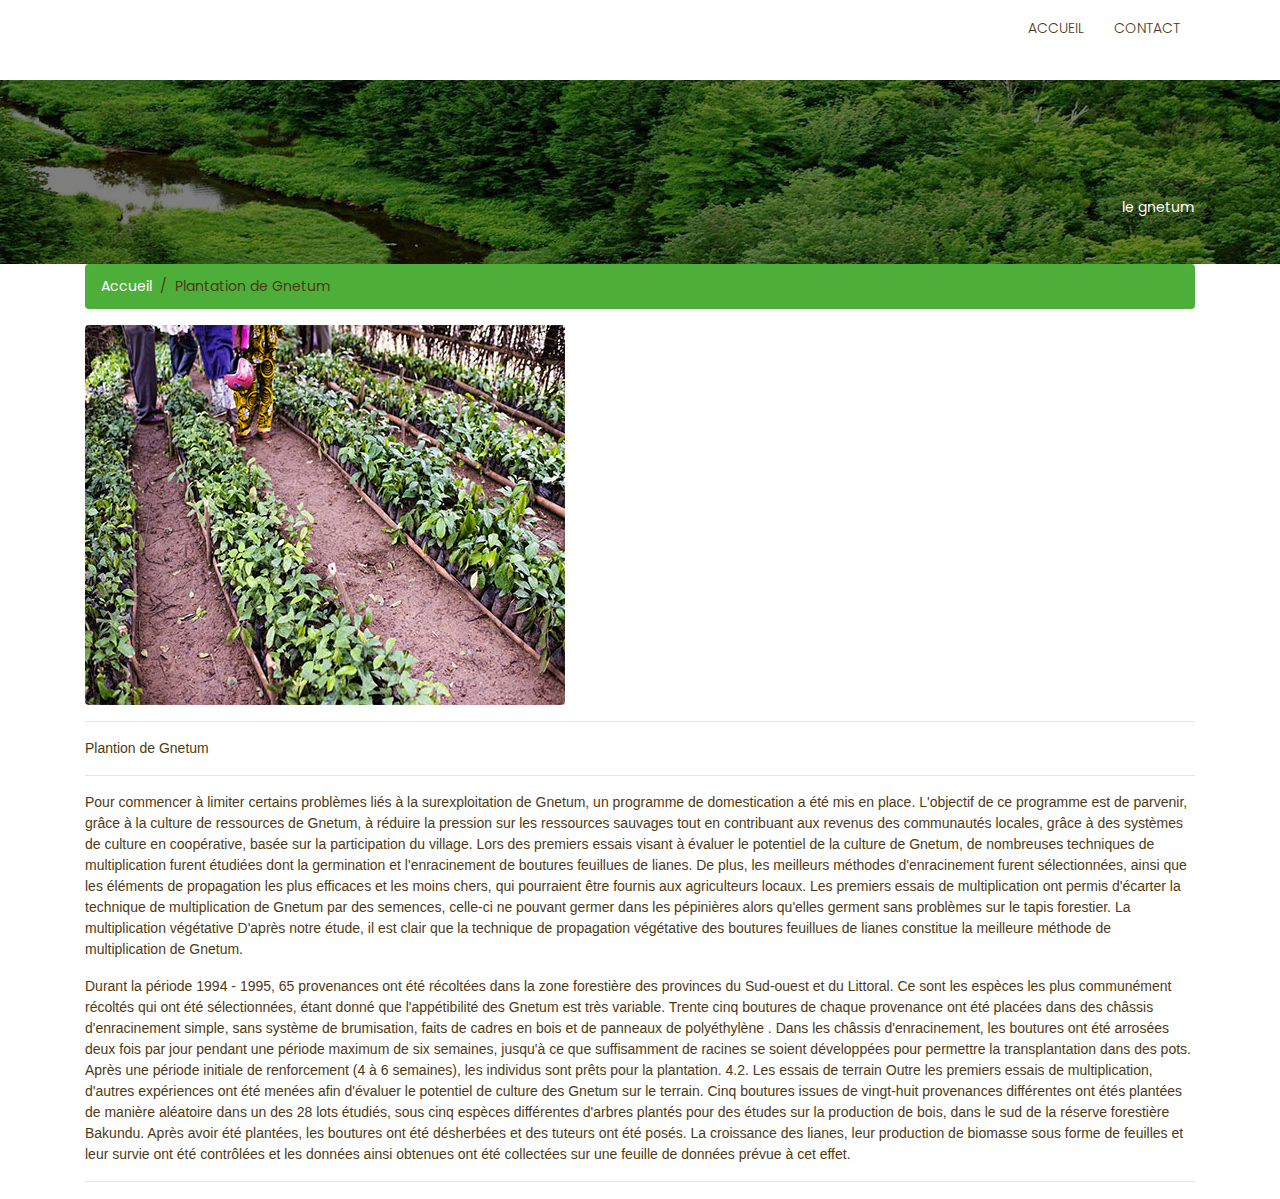
<file: plantation.html>
<!DOCTYPE html>
<html lang="en">
<head>
	<meta charset="utf-8">
	<meta name="viewport" content="width=device-width, initial-scale=1, shrink-to-fit=no">
	<meta name="description" content="">
	<meta name="author" content="">
	<title>Le GNETUM en Afrique Centrale - Plantation </title>
	<!-- Bootstrap core CSS -->
	<link href="vendor/bootstrap/css/bootstrap.min.css" rel="stylesheet">
	<!-- Fontawesome CSS -->
	<link href="css/all.css" rel="stylesheet">
	<!-- Custom styles for this template -->
	<link href="css/style.css" rel="stylesheet">
   <style>
      p{
         font-family:Verdana, Geneva, Tahoma, sans-serif;
         
      }
   </style>
</head>
<body>
    <!-- Navigation -->
    <nav class="navbar fixed-top navbar-expand-lg navbar-dark bg-light top-nav fixed-top">
        <div class="container">
            <a class="navbar-brand" href="index.html">
            </img src="images/logo.png" alt="logo" />
            </a>
            <button class="navbar-toggler navbar-toggler-right" type="button" data-toggle="collapse" data-target="#navbarResponsive" aria-controls="navbarResponsive" aria-expanded="false" aria-label="Toggle navigation">
				<span class="fas fa-bars"></span>
            </button>
            <div class="collapse navbar-collapse" id="navbarResponsive">
               <ul class="navbar-nav ml-auto">
                  <li class="nav-item">
                     <a class="nav-link" href="index.html">Accueil</a>
                  </li>
                  
                  
                  <li class="nav-item">
                     <a class="nav-link" href="contact.html">Contact</a>
                  </li>
               </ul>
            </div>
        </div>
    </nav>
	
	<!-- full Title -->
	<div class="full-title">
		<div class="container">
			<!-- Page Heading/Breadcrumbs -->
			<h1 class="mt-4 mb-3">
				<small>le gnetum</small>
			</h1>
		</div>
	</div>

    <!-- Page Content -->
    <div class="container">
		<div class="breadcrumb-main">
			<ol class="breadcrumb">
				<li class="breadcrumb-item">
					<a href="index.html">Accueil</a>
				</li>
				<li class="breadcrumb-item ">Plantation de Gnetum</li>
			</ol>
		</div>

		<div class="row">
        <!-- Post Content Column -->
			<div class="col-lg-12">

				<!-- Preview Image -->
				<img class="img-fluid rounded" src="KOKO/koko17-1.jpg" alt="" />
				<hr>
					<!-- Date/Time -->
					<p>Plantion de Gnetum</p>
				<hr>
				<!-- Post Content -->
				<p>
               Pour commencer à limiter certains problèmes liés à la surexploitation de Gnetum, un programme de domestication a été mis en place. L'objectif de ce programme est de parvenir, grâce à la culture de ressources de Gnetum, 
               à réduire la pression sur les ressources sauvages tout en contribuant aux revenus des communautés locales, grâce à des systèmes de culture en coopérative, basée sur la participation du village. 
               Lors des premiers essais visant à évaluer le potentiel de la culture de Gnetum, de nombreuses techniques de multiplication furent étudiées dont la germination et l'enracinement de boutures feuillues de lianes. 
               De plus, les meilleurs méthodes d'enracinement furent sélectionnées, ainsi que les éléments de propagation les plus efficaces et les moins chers, qui pourraient être fournis aux agriculteurs locaux. Les premiers 
               essais de multiplication ont permis d'écarter la technique de multiplication de Gnetum par des semences, celle-ci ne pouvant germer dans les pépinières alors qu'elles germent sans problèmes sur le tapis forestier. 
               La multiplication végétative D'après notre étude, il est clair que la technique de propagation végétative des boutures feuillues de lianes constitue la meilleure méthode de multiplication de Gnetum.</p> 
               <p>
               Durant la période 1994 - 1995, 65 provenances ont été récoltées dans la zone forestière des provinces du Sud-ouest et du Littoral. Ce sont les espèces les plus communément récoltés qui ont été sélectionnées, 
               étant donné que l'appétibilité des Gnetum est très variable. Trente cinq boutures de chaque provenance ont été placées dans des châssis d'enracinement simple, sans système de brumisation, faits de cadres en bois et de 
               panneaux de polyéthylène . Dans les châssis d'enracinement, les boutures ont été arrosées deux fois par jour pendant une période maximum de six semaines, jusqu'à ce que suffisamment de racines se soient développées pour 
               permettre la transplantation dans des pots. Après une période initiale de renforcement (4 à 6 semaines), les individus sont prêts pour la plantation. 4.2. Les essais de terrain Outre les premiers essais de multiplication, 
               d'autres expériences ont été menées afin d'évaluer le potentiel de culture des Gnetum sur le terrain. Cinq boutures issues de vingt-huit provenances différentes ont étés plantées de manière aléatoire dans un des 28 lots étudiés, 
               sous cinq espèces différentes d'arbres plantés pour des études sur la production de bois, dans le sud de la réserve forestière Bakundu. Après avoir été plantées, les boutures ont été désherbées et des tuteurs ont été posés. 
               La croissance des lianes, leur production de biomasse sous forme de feuilles et leur survie ont été contrôlées et les données ainsi obtenues ont été collectées sur une feuille de données prévue à cet effet.
            </p>

				

				
			<hr>

			
			

         
        <!-- Sidebar Widgets Column -->
        <div class="col-md-4 blog-right-side">

          <!-- Search Widget -->
         

          <!-- Categories Widget -->   

          <!-- Side Widget -->
         
        </div>

      </div>
      <!-- /.row -->

    </div>
    <!-- /.container -->

    <!--footer starts from here-->
    
<!-- Bootstrap core JavaScript -->
<script src="vendor/jquery/jquery.min.js"></script>
<script src="vendor/bootstrap/js/bootstrap.bundle.min.js"></script>
</body>
</html>
</file>
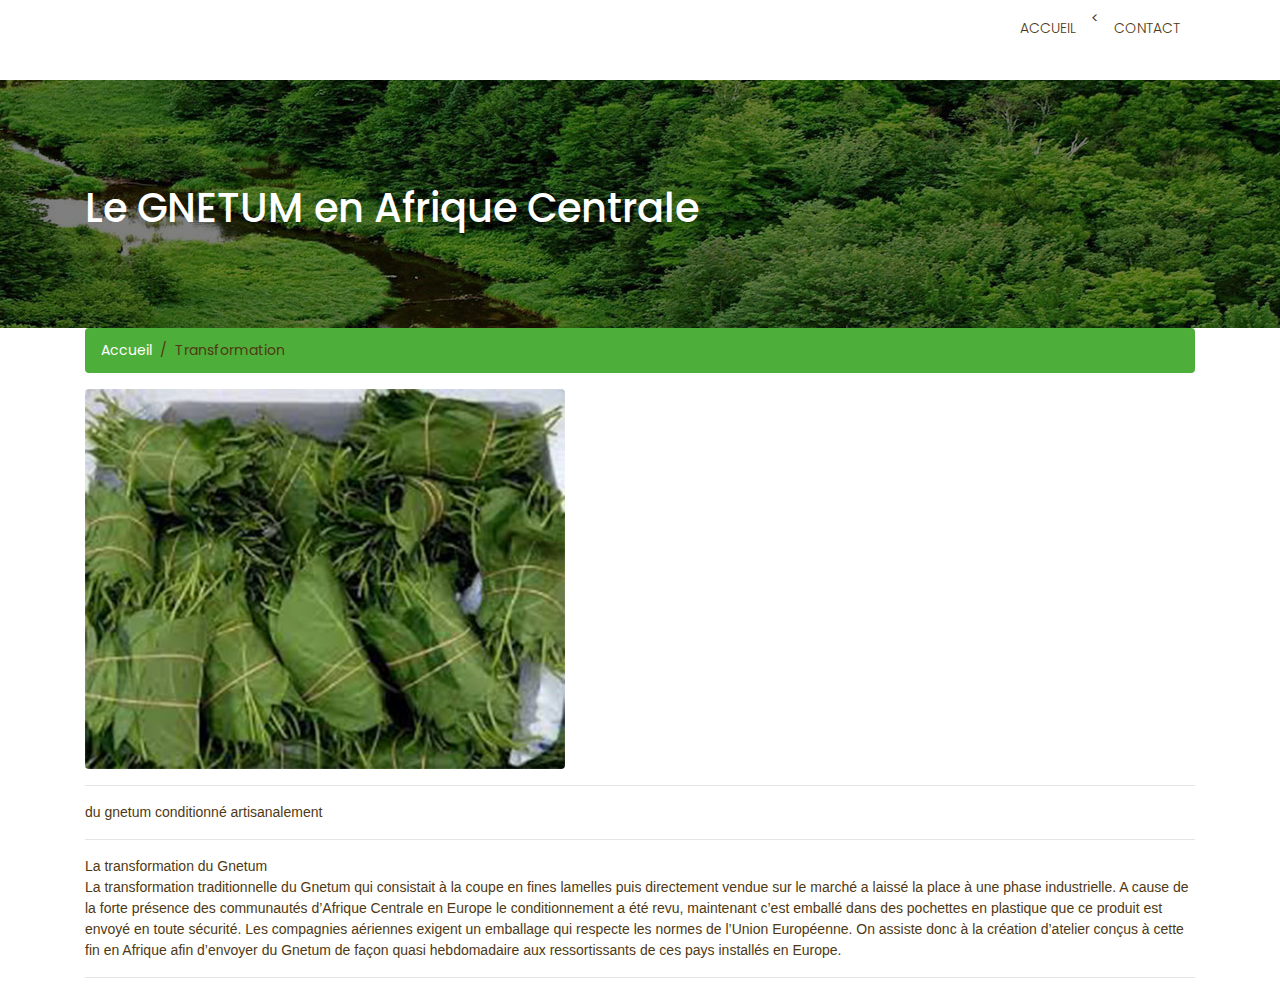
<file: transformation.html>
<!DOCTYPE html>
<html lang="en">
<head>
	<meta charset="utf-8">
	<meta name="viewport" content="width=device-width, initial-scale=1, shrink-to-fit=no">
	<meta name="description" content="">
	<meta name="author" content="">
	<title>Le GNETUM en Afrique Centrale - Transformation</title>
	<!-- Bootstrap core CSS -->
	<link href="vendor/bootstrap/css/bootstrap.min.css" rel="stylesheet">
	<!-- Fontawesome CSS -->
	<link href="css/all.css" rel="stylesheet">
	<!-- Custom styles for this template -->
	<link href="css/style.css" rel="stylesheet">
   <style>
      p{
         font-family:Verdana, Geneva, Tahoma, sans-serif;
         
      }
   </style>
</head>
<body>
    <!-- Navigation -->
    <nav class="navbar fixed-top navbar-expand-lg navbar-dark bg-light top-nav fixed-top">
        <div class="container">
            <a class="navbar-brand" href="index.html">
            </img src="images/logo.png" alt="logo" />
            </a>
            <button class="navbar-toggler navbar-toggler-right" type="button" data-toggle="collapse" data-target="#navbarResponsive" aria-controls="navbarResponsive" aria-expanded="false" aria-label="Toggle navigation">
				<span class="fas fa-bars"></span>
            </button>
            <div class="collapse navbar-collapse" id="navbarResponsive">
               <ul class="navbar-nav ml-auto">
                  <li class="nav-item">
                     <a class="nav-link" href="index.html">Accueil</a>
                  </li>
                  <
                  
                  
                  
                  <li class="nav-item">
                     <a class="nav-link" href="contact.html">Contact</a>
                  </li>
               </ul>
            </div>
        </div>
    </nav>
	
	<!-- full Title -->
	<div class="full-title">
		<div class="container">
			<!-- Page Heading/Breadcrumbs -->
			<h1 class="mt-4 mb-3">Le GNETUM en Afrique Centrale
				<small></small>
			</h1>
		</div>
	</div>

    <!-- Page Content -->
    <div class="container">
		<div class="breadcrumb-main">
			<ol class="breadcrumb">
				<li class="breadcrumb-item">
					<a href="index.html">Accueil</a>
				</li>
				<li class="breadcrumb-item ">Transformation</li>
			</ol>
		</div>

		<div class="row">
        <!-- Post Content Column -->
			<div class="col-lg-12">

				<!-- Preview Image -->
				<img class="img-fluid rounded" src="KOKO/koko13-1.jpg" alt="" />
				<hr>
					<!-- Date/Time -->
					<p>du gnetum conditionné artisanalement</p>
				<hr>
				<!-- Post Content -->
				<p>La transformation du Gnetum <br>
               
               La transformation traditionnelle du Gnetum qui consistait à la coupe en fines lamelles 
               puis directement vendue sur le marché a laissé la place à une phase industrielle. 
               A cause de la forte présence des communautés d’Afrique Centrale en Europe le conditionnement 
               a été revu, maintenant c’est emballé dans des pochettes en plastique que ce produit est envoyé 
               en toute sécurité. Les compagnies aériennes exigent un emballage qui respecte les normes 
               de l’Union Européenne. On assiste donc à la création d’atelier conçus à cette fin 
               en Afrique afin d’envoyer du Gnetum de façon quasi hebdomadaire aux ressortissants 
               de ces pays installés en Europe.
               </p>

				

				
				

				

			<hr>

			
			

         
        <!-- Sidebar Widgets Column -->
        <div class="col-md-4 blog-right-side">

          <!-- Search Widget -->
         

          <!-- Categories Widget -->   

          <!-- Side Widget -->
         
        </div>

      </div>
      <!-- /.row -->

    </div>
    <!-- /.container -->

    <!--footer starts from here-->
    
<!-- Bootstrap core JavaScript -->
<script src="vendor/jquery/jquery.min.js"></script>
<script src="vendor/bootstrap/js/bootstrap.bundle.min.js"></script>
</body>
</html>
</file>
<file: css/style.css>
/*!
 *  N & LW Lawn Care - Landscaping Bootstrap4 HTML5 Responsive Template
 */

 
@import url('https://fonts.googleapis.com/css?family=Poppins:100,200,300,400,500,600,700,800');
 
body {
  padding-top: 54px;
  font-family: 'Poppins', sans-serif;
  font-size: 14px;
  color: #4e3914;
}

@media (min-width: 992px) {
  body {
    padding-top: 80px;
  }
}

a.btn-primary{
	background-color: #4eae3a;
	border-color: #4eae3a;
}
a.btn-primary:hover{
	background-color: #5ec549;
	border-color: #5ec549;
}
button.btn-primary{
	background-color: #4eae3a;
	border-color: #4eae3a;
}
button.btn-primary:hover{
	background-color: #5ec549;
	border-color: #5ec549;
}

a.btn-secondary{
	background-color: #4eae3a;
	border-color: #4eae3a;
}
a.btn-secondary:hover{
	background-color: #5ec549;
	border-color: #5ec549;
}
button.btn-secondary{
	background-color: #4eae3a;
	border-color: #4eae3a;
}
button.btn-secondary:hover{
	background-color: #5ec549;
	border-color: #5ec549;
}

.top-nav{
	background-color: #ffffff !important;
}
.navbar-expand-lg.top-nav .navbar-nav .nav-link{
	padding: 10px 15px;
	color: #4e3914;
	font-size: 14px;
	font-weight: 300;
	text-transform: uppercase;
}
.navbar-expand-lg.top-nav .navbar-nav .nav-link:hover{
	background: #4eae3a;
	color: #ffffff;
	border-radius: 4.8px;
}
.navbar-expand-lg.top-nav .navbar-nav .nav-link.active{
	background: #4eae3a;
	color: #ffffff;
	border-radius: 4.8px;
}
.navbar-expand-lg.top-nav .navbar-nav .dropdown-menu{
	margin: 0px;
	box-shadow: 3px 5px 15px rgba(0,0,0, .15);
	border: none;
	padding: 20px;
}
.navbar-expand-lg.top-nav .navbar-nav .dropdown-menu .dropdown-item{
	font-size: 14px;
	padding: 0px;
	padding-bottom: 15px;
	font-weight: 300;
}
.navbar-expand-lg.top-nav .navbar-nav .dropdown-menu .dropdown-item:last-child{
	padding: 0px;
}
.navbar-expand-lg.top-nav .navbar-nav .dropdown-menu .dropdown-item:hover{
	background: none;
	color: #4eae3a;
}
.top-nav .navbar-toggler{
	color: #4e3914;
	border-color: #4e3914;
}
.top-nav .navbar-toggler:hover{
	color: #4eae3a;
	border-color: #4eae3a;
}


.slider-main .carousel .carousel-inner .carousel-item:before{
	content: "";
	position: absolute;
	background: rgba(0,0,0,0.5);
	top: 0px;
	left: 0px;
	width: 100%;
	height: 100%;
}
.carousel-item {
  height: 88vh;
  min-height: 300px;
  background: no-repeat center center scroll;
  -webkit-background-size: cover;
  -moz-background-size: cover;
  -o-background-size: cover;
  background-size: cover;
}
.portfolio-item {
  margin-bottom: 30px;
}
.services-bar h1{
	font-weight: 600;
	font-size: 24px;
}
.services-bar .card{
	box-shadow: 3px 5px 15px rgba(0,0,0, .15);
	border: none;
}
.services-bar .card h4.card-header{
	background-color: #4e3914;
	color: #4eae3a;
	font-size: 18px;
	font-weight: 400;
}
.services-bar .card .card-footer{
	background-color: #4e3914;
}
.about-main{
	padding: 30px 0px;
}
.about-main h2{
	font-size: 24px;
	font-weight: 600;
	margin-bottom: 20px;
}
.about-main h5{
	font-size: 18px;
}
.about-main p{
	font-size: 14px;
	text-transform: capitalize;
}
.about-main ul{
	padding-left: 20px;
}
.about-main ul li{
	position: relative;
	font-weight: 300;
	list-style: none;
	line-height: 29px;
}
.about-main ul li:before{
	content: "\f0da";
	font-family: 'Font Awesome 5 Free';
	font-weight: 900;	
	position: absolute;
	left: -15px;
	top: 0px;
	color: #4eae3a;
}
.portfolio-main{
	padding: 30px 0px;
}
.portfolio-main h2{
	font-weight: 600;
	font-size: 24px;
	margin-bottom: 20px;
}
.portfolio-main .card {
	border: none;
	border-radius: 4px;
	overflow: hidden;
}
.portfolio-main .card .card-body .card-title{
	margin-bottom: 0px;
}
.portfolio-main .card .card-body .card-title a{
	font-size: 20px;
	font-weight: 400;
	text-transform: uppercase;
	color: #4eae3a;
}
.portfolio-main .card .card-body{
	background: #4e3914;
	padding: 10px 20px;
}
.card-img{
	overflow: hidden;
	position: relative;
}
.overlay{
	background: rgba(78,174,58,0.5);
	position: absolute;
	bottom: -100%;
	width: 100%;
	height: 100%;
	left: 50%;
	transform: translateX(-50%);
	transition: all 0.3s;
}
.overlay i{
	font-size: 35px;
	position: absolute;
	top: 50%;
	left: 50%;
	transform: translateX(-50%);
	color: #4e3914;
}
.portfolio-main .card:hover .overlay{
	bottom: 0px;
}

.footer { 
	width:100%; 
	background-color:#263238; 
	min-height:250px; 
	padding:10px 0px 25px 0px;
	}
.pt2 { 
	padding-top:40px ;
	margin-bottom:20px ;
	color: #ffffff;
	font-weight: 500;
	}
footer p { 
	font-size:13px; 
	color:#CCC; 
	padding-bottom:0px; 
	margin-bottom:8px;
	}
.mb10 { 
	padding-bottom:0px ;
	}
.footer_ul_amrc { 
	margin:0px ; 
	list-style-type:none ; 
	font-size:14px; 
	padding:0px 0px 10px 0px ; 
	}
.footer_ul_amrc li {
	padding:0px 0px 5px 0px;
	}
.footer_ul_amrc li a{ 
	color:#cccccc;
	font-size: 14px;
	font-weight: 300;
	}
.footer_ul_amrc li a:hover{ 
	color:#fff; 
	text-decoration:none;
	}
.footer_ul_amrc li .media-left{
	margin-right: 10px;
}
.footer_ul_amrc li .media-left img{
	max-width: 50px;
}
.footer_ul_amrc li .media-body p{
	font-size: 14px;
	font-weight: 500;
	color: #ffffff;
}
.footer_ul_amrc li .media-body span{
	color: #cccccc;
	font-size: 14px;
	font-weight: 400;
}
.fleft { 
	float:left;
	}
.padding-right { 
	padding-right:10px; 
	}
.footer_ul2_amrc {
	margin:0px; 
	list-style-type:none; 
	padding:0px;
	}
.footer_ul2_amrc li p { 
	display:table; 
	}
.footer_ul2_amrc li a:hover { 
	text-decoration:none;
	}
.footer_ul2_amrc li i { 
	margin-top:5px;
	}
.footer_ul2_amrc li a {
	color: #4eae3a;
}
.bottom_border { 
	border-bottom:1px solid #323f45; 
	padding-bottom:20px;
	}
.foote_bottom_ul_amrc {
	list-style-type:none;
	padding:0px;
	display:table;
	margin-top: 10px;
	margin-right: auto;
	margin-bottom: 10px;
	margin-left: auto;
}
.foote_bottom_ul_amrc li { 
	display:inline;
	}
.foote_bottom_ul_amrc li a {
	color:#ffffff; 
	margin:0 12px;
	font-size: 16px;
	font-weight: 300;
	}
.footer-logo{
	padding: 20px 0px;
	text-align: center;
}
.copyright a{
	color: #4eae3a;
	text-decoration: underline;
}
.copyright a:hover{
	color: #ffffff;
	text-decoration: none;
}
.social_footer_ul { 
	display:table; 
	margin:15px auto 0 auto; 
	list-style-type:none;
	padding: 0;	
	}
.social_footer_ul li { 
	padding-left:20px; 
	padding-top:10px; 
	float:left; 
	}
.social_footer_ul li a { 
	color:#CCC; 
	border:2px solid #CCC; 
	padding:8px;
	border-radius:50%;
	}
.social_footer_ul li i {  
	width:20px; 
	height:20px; 
	text-align:center;
	}
.social_footer_ul li a:hover {
	color: #4eae3a; 
	border:2px solid #4eae3a; 
}

/* ---- All Pages CSS ---- */

.full-title{
	padding: 80px 0px;
	background: url(../KOKO/fond2-1.jpg) no-repeat center;
	position: relative;
}
.full-title:before{
	content: "";
	background: rgba(0,0,0,0.5);
	top: 0px;
	left: 0px;
	position: absolute;
	width: 100%;
	height: 100%;
}
.full-title h1{
	position: relative;
	color: #ffffff;
}
.full-title h1 small{
	float: right;
	padding: 15px 0px;
	font-size: 14px;
}

.breadcrumb-main .breadcrumb{
	background: #4eae3a;
}
.breadcrumb-main .breadcrumb li a{
	color: #ffffff;
}
.breadcrumb-main .breadcrumb li{
	color: #4e3914;
}
.breadcrumb-main .breadcrumb-item + .breadcrumb-item::before{
	color: #4e3914;
}
.team-members-box{
	padding: 30px 0px;
}
.team-members-box h2{
	font-weight: 600;
	font-size: 24px;
	margin-bottom: 20px;
}
.team-members-box .card{
	box-shadow: 3px 5px 15px rgba(0,0,0, .15);
	border: none;	
}
.team-members-box .card .card-footer{
	background: #4eae3a;
}
.team-members-box .card .card-footer ul{
	margin: 0px;
	padding: 0px;
}
.team-members-box .card .card-footer ul li{
	display: inline-block;
}
.team-members-box .card .card-footer ul li a{
	width: 32px;
	height: 32px;
	line-height: 32px;
	background: #4e3914;
	color: #ffffff;
	display: inline-block;
	border-radius: 4.8px;
	font-size: 14px;
}
.customers-box h2{
	font-weight: 600;
	font-size: 24px;
	margin-bottom: 20px;
}

.project-inner h3{
	font-size: 20px;
	font-weight: 500;
	margin-bottom: 30px;
}
.pagination_bar .pagination .page-item .page-link{
	font-size: 20px;
	background: #4e3914;
	border: 1px solid #4e3914;
	color: #ffffff;
	width: 35px;
	text-align: center;
}
.pagination_bar .pagination .page-item .page-link:hover{
	background: #4eae3a;
}
.portfolio-item h4.card-title a{
	font-size: 20px;
	font-weight: 500;
	margin-bottom: 20px;
	color: #4e3914;
}
.related-projects{
	padding: 30px 0px; 
}
.related-projects h3{
	font-weight: 600;
	font-size: 24px;
	margin: 0px;
	margin-bottom: 20px;
}
.blog-entries .card{
	box-shadow: 3px 5px 15px rgba(0,0,0, .15);
	border: none;
}
.blog-entries .card .card-body h2.card-title{
	font-size: 22px;
	font-weight: 500;
}
.blog-entries .card .card-footer{
	background-color: #4e3914;
}
.blog-entries .card .card-footer.text-muted{
	color: #ffffff !important;
}
.blog-entries .card .card-footer a{
	color: #4eae3a;
}
.blog-right-side .card{
	box-shadow: 3px 5px 15px rgba(0,0,0, .15);
	border: none;
}
.blog-right-side .card h5.card-header{
	background-color: #4e3914;
	color: #ffffff;
	font-size: 20px;
	font-weight: 400;
}
.blog-right-side .card .card-body ul li{
	margin-bottom: 2px;
}
.blog-right-side .card .card-body ul li a{
	border-radius: 4.8px;
	padding: 6px;
	background: #4e3914;
	color: #4eae3a;
	display: inline-block;
}
.pagination_bar_arrow .pagination .page-item .page-link{
	font-size: 20px;
	background: #4e3914;
	border: 1px solid #4e3914;
	color: #ffffff;
	width: 120px;
	text-align: center;
}
.pagination_bar_arrow .pagination .page-item .page-link:hover{
	background: #4eae3a;
}
.faq-main{
	padding: 30px 35px;
	background: #4e3914;
	margin: 30px 0px;
}
.accordion-single{
	border-radius: 0px;
	border: none;
	border-bottom: 1px solid #e4e8ed;
}
.accordion-single .card-header{
	background-color: transparent;
	padding: 0px;
	border: none;
}
.accordion-single .card-header h5 a{
	color: #202428;
	display: block;
	position: relative;
	padding: 21.28px 32px 26.56px 20px;
	font-size: 18px;
	text-transform: capitalize;
}
.accordion-single .card-header h5 a:hover{
	color: #4eae3a;
	text-decoration: none;
}
.accordion-single h5 a[aria-expanded="false"]::before {
    position: absolute;
    content: "\f0dd";
	font-family: 'Font Awesome 5 Free';
	font-weight: 900;	
    right: 10px;
    top: 50%;
    -webkit-transform: translateY(-50%);
    -ms-transform: translateY(-50%);
    transform: translateY(-50%);
	color: #4e3914;
}
.accordion-single h5 a[aria-expanded="true"]::before{
    position: absolute;
    content: "\f0de";
	font-family: 'Font Awesome 5 Free';
	font-weight: 900;
    right: 10px;
    top: 50%;
    -webkit-transform: translateY(-50%);
    -ms-transform: translateY(-50%);
    transform: translateY(-50%);
    color: #4eae3a;
}
.error-contents{
	padding: 30px 0px;
	max-width: 980px;
	margin: 0 auto;
	text-align: center;
}
.error-contents{}
.pricing-box{
	padding: 30px 0px;
}
.pricing-box .card{
	position: relative;
	overflow: hidden;
	box-shadow: 3px 5px 15px rgba(0,0,0, .15);
	border: none;
}
.pricing-box .card h3.card-header{
	padding: 80px 15px;
	text-align: center;
	background: #4e3914;
	color: #ffffff;
}
.most_popular{
	position: absolute;
	top: 32px;
	font-size: 12px;
	text-align: center;
	width: 181px;
	padding: 4px 0;
	right: -36px;
	transform: rotate(40deg);
	background-color: #4eae3a;
	color: #4e3914;
}


.contact-left h3{
	font-weight: 600;
	font-size: 24px;
	margin-bottom: 20px;
}
.contact-right h3{
	font-weight: 600;
	font-size: 24px;
	margin-bottom: 20px;
}
.contact-right p abbr{
	font-weight: bold;
	font-size: 18px;
}

.help-block ul{
	margin: 0px;
	padding: 0px;
	list-style: none;
	background: red;
	color: #fff;
	padding: 0px 15px;
}


@media (min-width:768px) and (max-width:991px){
	.navbar-expand-lg.top-nav .navbar-nav .nav-link.dropdown-toggle::after{
		position: absolute;
		top: 18px;
		right: 6px;
	}
}

@media screen and (max-width:767px){
	.navbar-expand-lg.top-nav .navbar-nav .nav-link.dropdown-toggle::after{
		position: absolute;
		top: 18px;
		right: 6px;
	}
	.portfolio-main h2{
		text-align: center;
	}
	.customers-box{
		text-align: center;
	}
	.team-members-box h2{
		text-align: center;
	}
	.services-bar h1{
		text-align: center;
	}
	.social_footer_ul li{
		padding-left: 10px;
		padding-right: 10px;
	}
	.faq-main{
		padding: 20px 15px;
	}
	.accordion-single .card-header h5 a{
		font-size: 14px;
	}
}

@media (min-width:320px) and (max-width:575.98px){
	.navbar-expand-lg.top-nav .navbar-nav .nav-link.dropdown-toggle::after{
		position: absolute;
		top: 18px;
		right: 6px;
	}
	.portfolio-main h2{
		text-align: center;
	}
	.customers-box{
		text-align: center;
	}
	.team-members-box h2{
		text-align: center;
	}
	.services-bar h1{
		text-align: center;
	}
	.social_footer_ul li{
		padding-left: 10px;
		padding-right: 10px;
	}
	.faq-main{
		padding: 20px 15px;
	}
	.accordion-single .card-header h5 a{
		font-size: 14px;
	}
}
</file>
